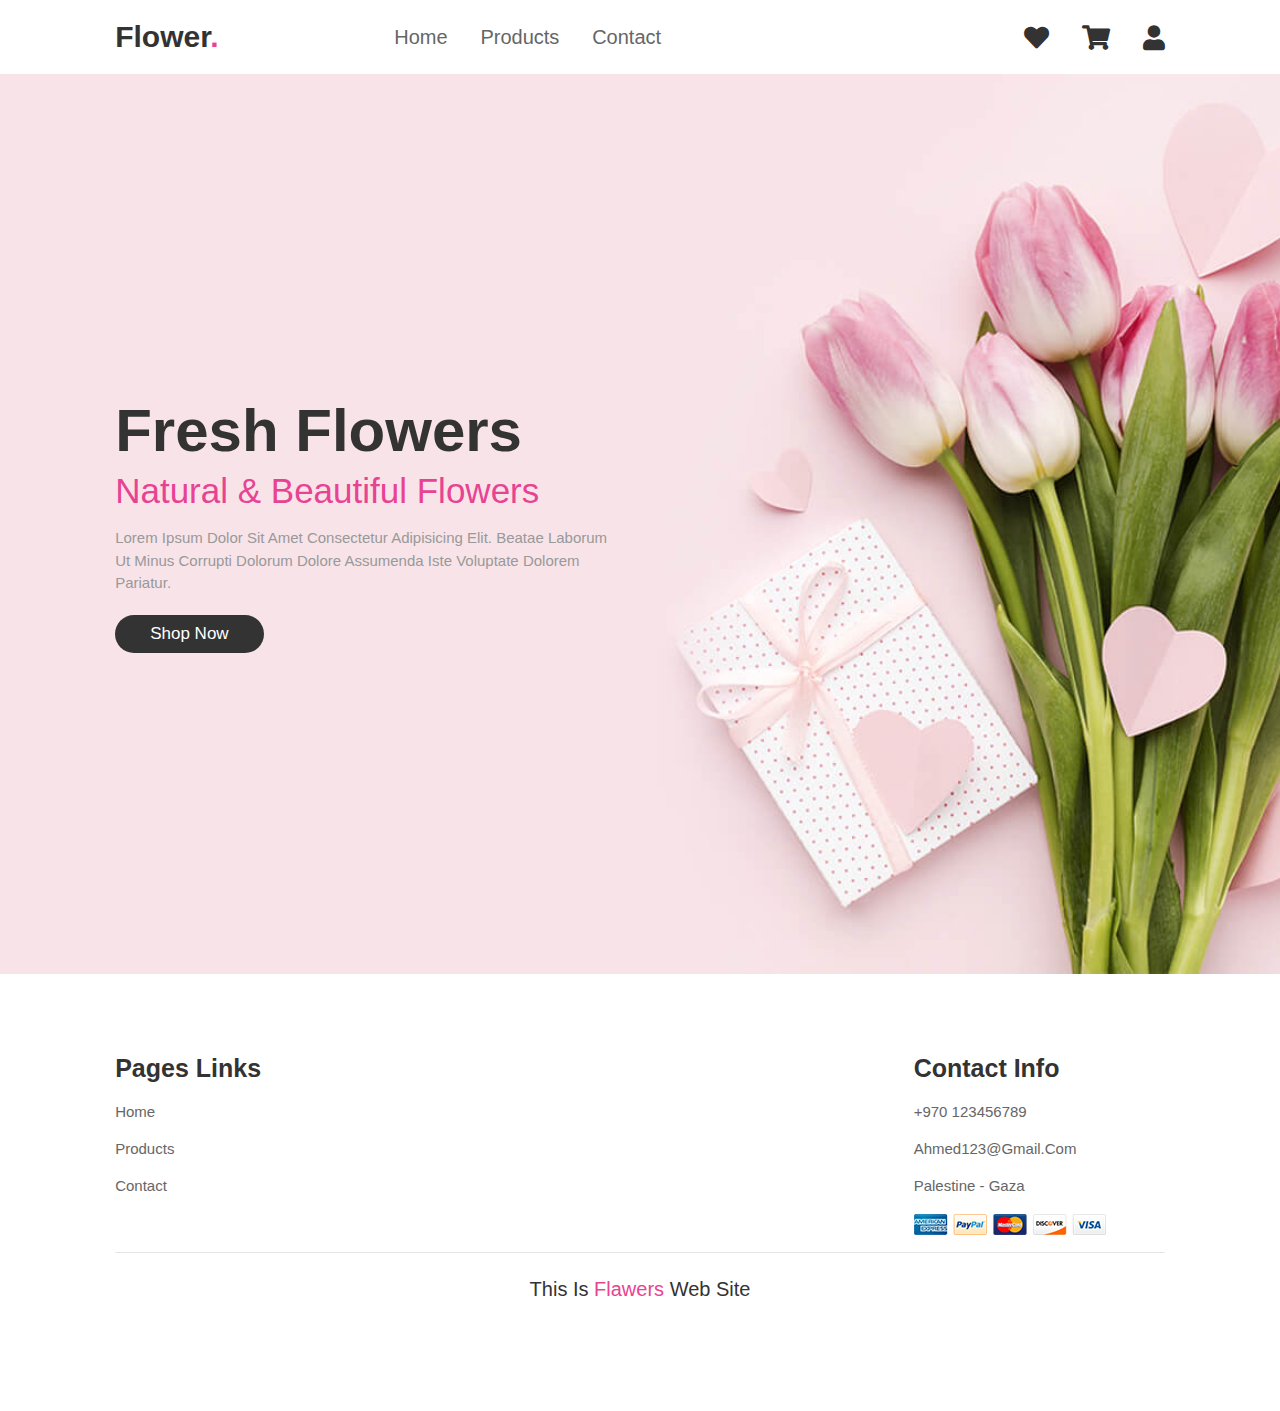
<file: index.html>
<!DOCTYPE html>
<html lang="en">
<head>
    <meta charset="UTF-8">
    <meta http-equiv="X-UA-Compatible" content="IE=edge">
    <meta name="discription" content="This Is Flower Web Site">
    <title>Flower Website Design / Home Page</title>

    <!-- font awesome cdn link  -->
    <link rel="stylesheet" href="https://cdnjs.cloudflare.com/ajax/libs/font-awesome/5.15.3/css/all.min.css">

    <!-- custom css file link  -->
    <link rel="stylesheet" href="css/style.css">

</head>
<body>

<!-- header section starts  -->

<header>

    <input type="checkbox" name="" id="toggler">
    <label for="toggler" class="fas fa-bars"></label>

    <a href="#" class="logo">flower<span>.</span></a>

    <nav class="navbar">
        <a href="#">home</a>
        <a href="products.html" id="products">products</a>
        <a href="contact.html">contact</a>
    </nav>

    <div class="icons">
        <a href="#" class="fas fa-heart"></a>
        <a href="#" class="fas fa-shopping-cart"></a>
        <a href="#" class="fas fa-user"></a>
    </div>

</header>

<!-- header section ends -->

<!-- home section starts  -->

<section class="home" id="home">

    <div class="content">
        <h3>fresh flowers</h3>
        <span> natural & beautiful flowers </span>
        <p>Lorem ipsum dolor sit amet consectetur adipisicing elit. Beatae laborum ut minus corrupti dolorum dolore assumenda iste voluptate dolorem pariatur.</p>
        <a href="#" class="btn">shop now</a>
    </div>
    
</section>

<!-- home section ends -->


<!-- footer section starts  -->

<section class="footer">

    <div class="box-container">

        <div class="box">
            <h3>pages links</h3>
            <a href="#">home</a>
            <a href="products.html" >products</a>
            <a href="contact.html">contact</a>
        </div>

        <div class="box">

        </div>

        <div class="box">

        </div>

        <div class="box">
            <h3>contact info</h3>
            <a href="#">+970 123456789</a>
            <a href="#">Ahmed123@gmail.com</a>
            <a href="#">Palestine - Gaza</a>
            <img src="images/payment.png" alt="">
        </div>

    </div>

    <div class="credit">This Is <span> Flawers </span> Web Site </div>

</section>

<!-- footer section ends -->


















    
</body>
</html>
</file>
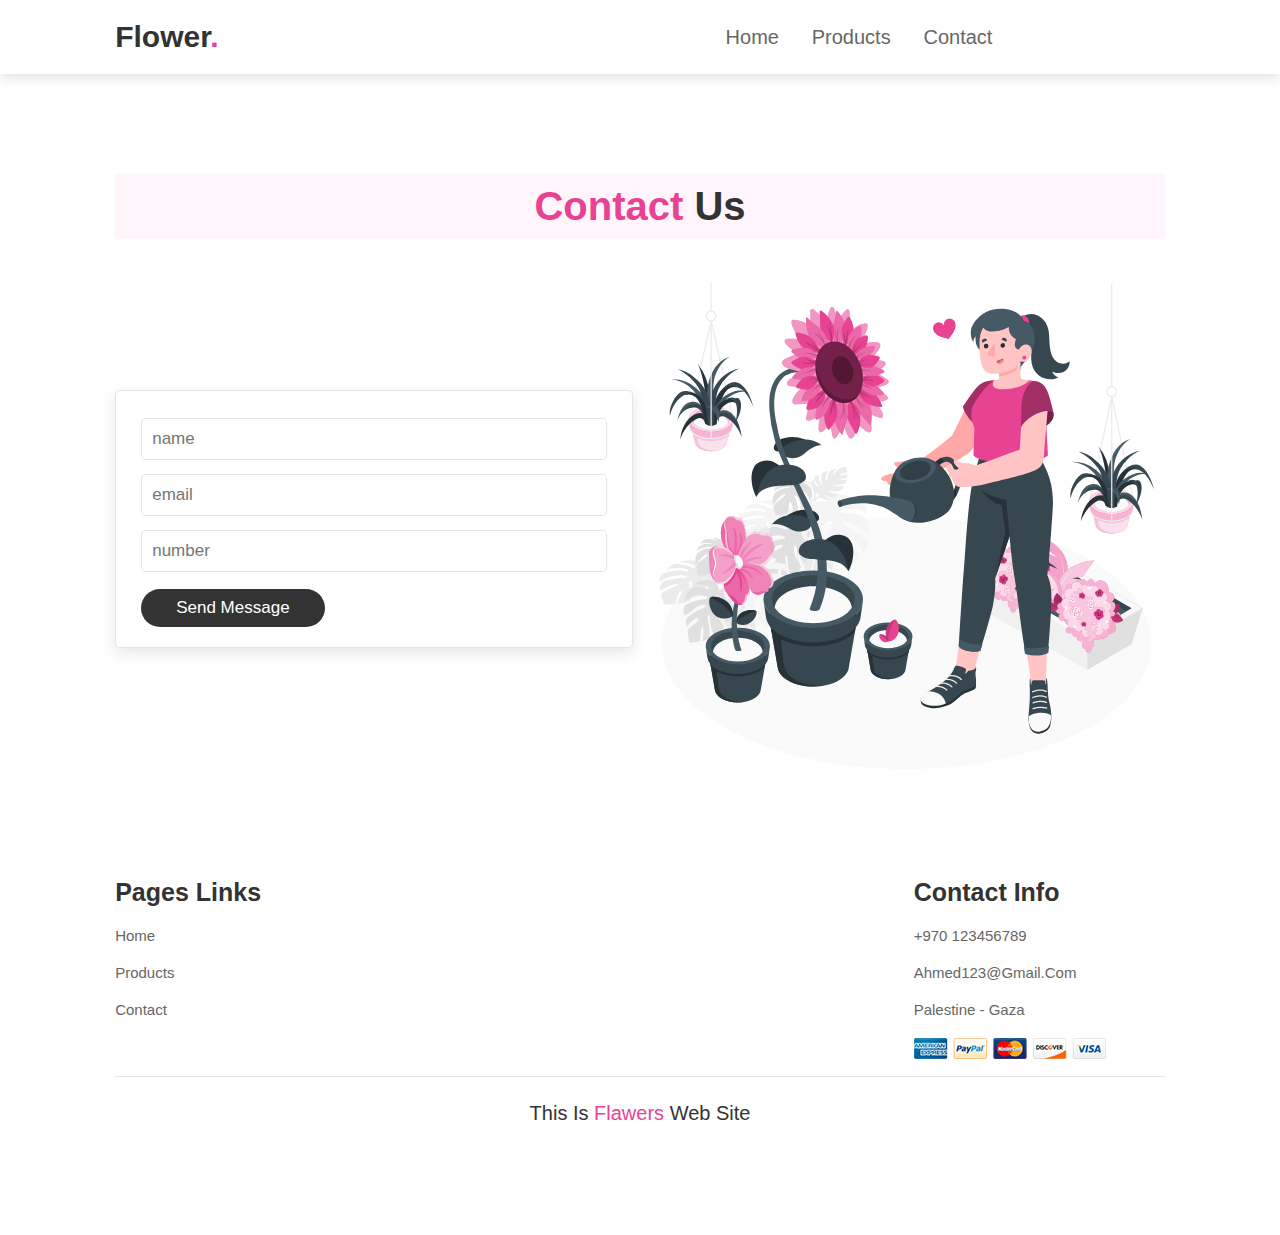
<file: contact.html>
<!DOCTYPE html>
<html lang="en">
<head>
    <meta charset="UTF-8">
    <meta http-equiv="X-UA-Compatible" content="IE=edge">
    <meta name="discription" content="This Is Flower Web Site">
    <title>Flower Website Design / Contact Page</title>

    <!-- font awesome cdn link  -->
    <link rel="stylesheet" href="https://cdnjs.cloudflare.com/ajax/libs/font-awesome/5.15.3/css/all.min.css">

    <!-- custom css file link  -->
    <link rel="stylesheet" href="css/style.css">

</head>
<body>

<!-- header section starts  -->

<header>

    <input type="checkbox" name="" id="toggler">
    <label for="toggler" class="fas fa-bars"></label>

    <a href="#" class="logo">flower<span>.</span></a>

    <nav class="navbar">
        <a href="index.html">home</a>
        <a href="products.html">products</a>
        <a href="#">contact</a>
    </nav>

    <!-- <div class="icons">
        <a href="#" class="fas fa-heart"></a>
        <a href="#" class="fas fa-shopping-cart">fgfd</a>
        <a href="#" class="fas fa-user"></a>
    </div> -->

</header>

<!-- header section ends -->

<!-- contact section starts  -->

<section class="contact" id="contact">

    <h1 class="heading"> <span> contact </span> us </h1>

    <div class="row">

        <form action="">
            <input type="text" placeholder="name" class="box">
            <input type="email" placeholder="email" class="box">
            <input type="number" placeholder="number" class="box">
           <input type="submit" value="send message" class="btn">
        </form>

        <div class="image">
             <img src="images/contact-img.svg" alt="">
        </div>

    </div>

</section>

<!-- contact section ends -->

<!-- footer section starts  -->

<section class="footer">

    <div class="box-container">

        <div class="box">
            <h3>pages links</h3>
            <a href="index.html">home</a>
            <a href="products.html">products</a>
            <a href="#">contact</a>
        </div>

        <div class="box">

        </div>

        <div class="box">

        </div>

        <div class="box">
            <h3>contact info</h3>
            <a href="#">+970 123456789</a>
            <a href="#">Ahmed123@gmail.com</a>
            <a href="#">Palestine - Gaza</a>
            <img src="images/payment.png" alt="">
        </div>

    </div>

    <div class="credit">This Is <span> Flawers </span> Web Site </div>
</section>

<!-- footer section ends -->


















    
</body>
</html>
</file>
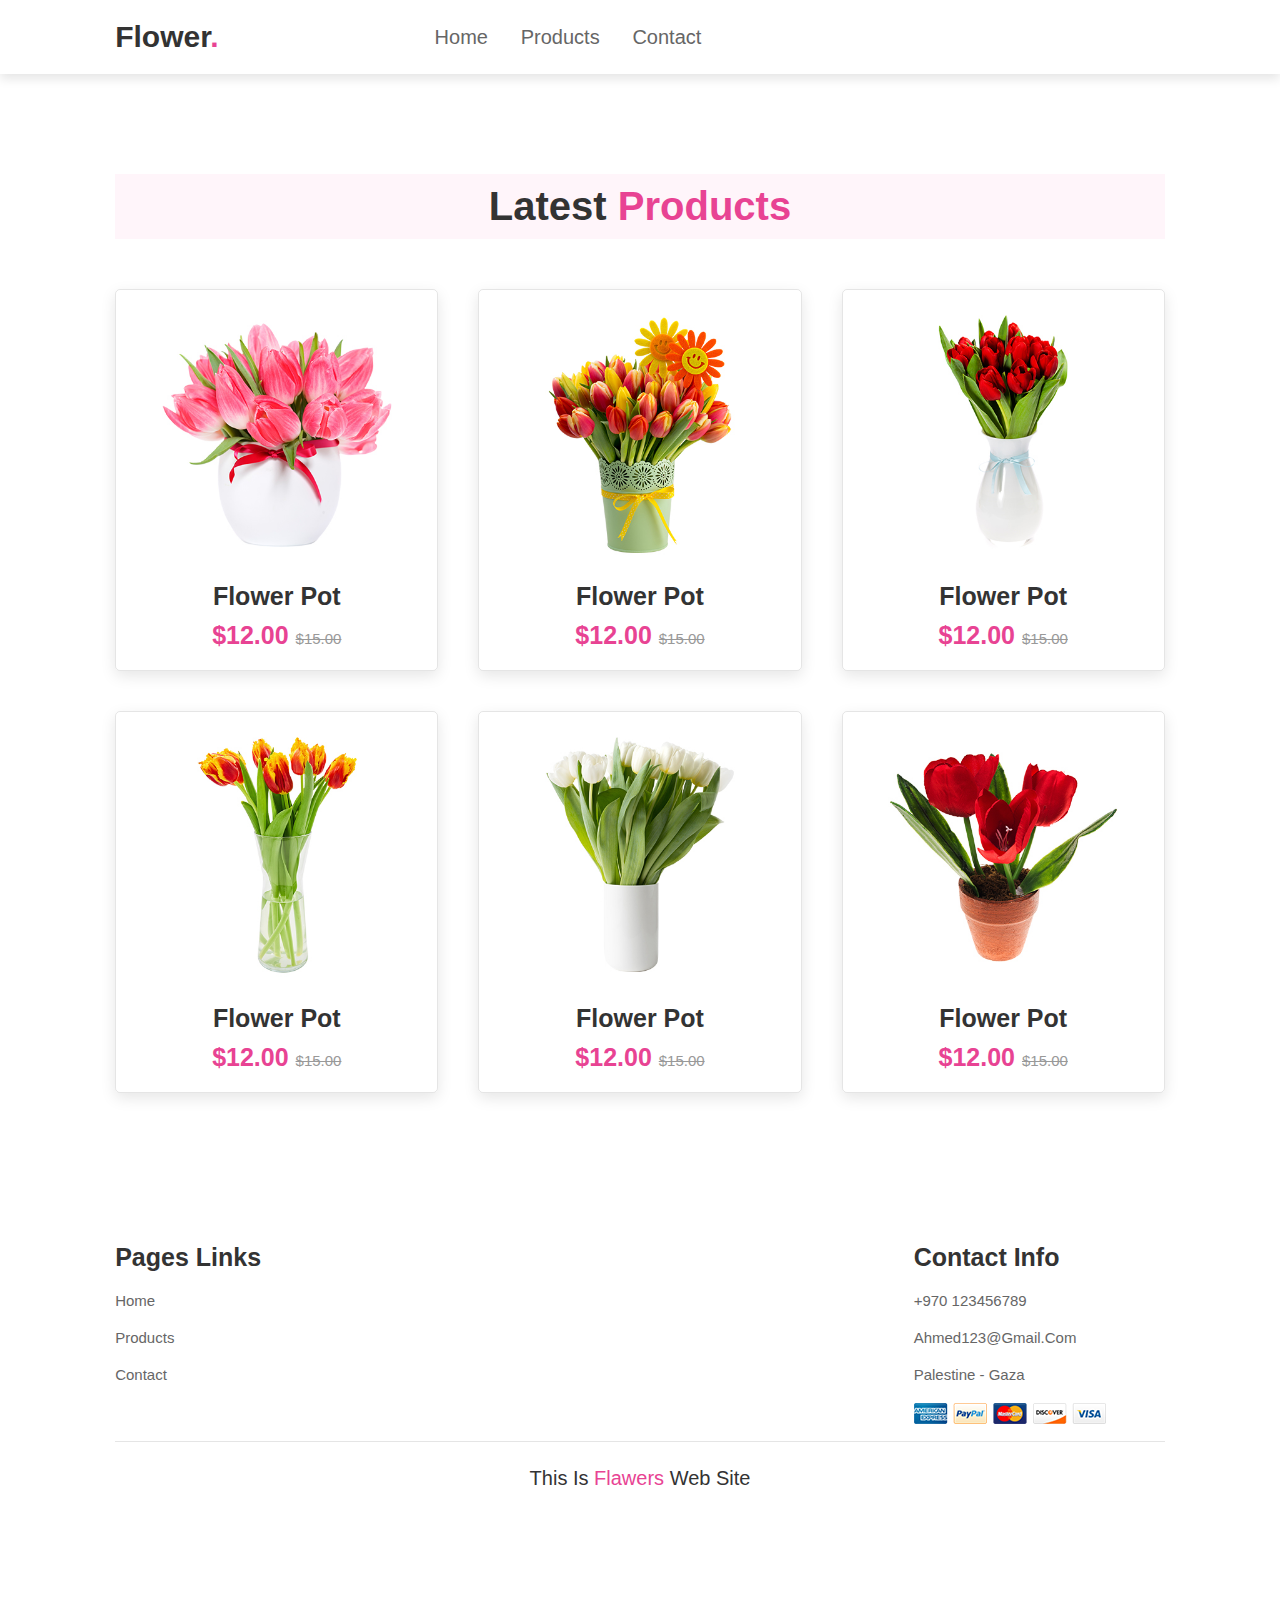
<file: products.html>
<!DOCTYPE html>
<html lang="en">
<head>
    <meta charset="UTF-8">
    <meta http-equiv="X-UA-Compatible" content="IE=edge">
    <meta name="discription" content="This Is Flower Web Site">
    <title>Flower Website Design / Prodacts Page</title>

    <!-- font awesome cdn link  -->
    <!-- <link rel="stylesheet" href="https://cdnjs.cloudflare.com/ajax/libs/font-awesome/5.15.3/css/all.min.css"> -->


    <link rel="stylesheet" href="css/style.css">

</head>
<body>


<header>

    <input type="checkbox" name="" id="toggler">
    <label for="toggler" class="fas fa-bars"></label>

    <a href="#" class="logo">flower<span>.</span></a>

    <nav class="navbar">
        <a href="index.html">home</a>
        <a href="#">products</a>
        <a href="contact.html">contact</a>
    </nav>

    <div class="icons">
        <a href="#" class="fas fa-heart"></a>
        <a href="#" class="fas fa-shopping-cart"></a>
        <a href="#" class="fas fa-user"></a>
    </div>

</header>

<!-- header section ends -->

<!-- prodcuts section starts  -->

<section class="products" id="products">

    <h1 class="heading"> latest <span>products</span> </h1>

    <div class="box-container">

        <div class="box">
            <div class="image">
                <img src="images/img-1.jpg" alt="">
                <div class="icons">
                    <a href="#" class="fas fa-heart"></a>
                    <a href="#" class="cart-btn">add to cart</a>
                    <a href="#" class="fas fa-share"></a>
                </div>
            </div>
            <div class="content">
                <h3>flower pot</h3>
                <div class="price"> $12.00 <span>$15.00</span> </div>
            </div>
        </div>

        <div class="box">
            <div class="image">
                <img src="images/img-2.jpg" alt="">
                <div class="icons">
                    <a href="#" class="fas fa-heart"></a>
                    <a href="#" class="cart-btn">add to cart</a>
                    <a href="#" class="fas fa-share"></a>
                </div>
            </div>
            <div class="content">
                <h3>flower pot</h3>
                <div class="price"> $12.00 <span>$15.00</span> </div>
            </div>
        </div>

        <div class="box">
            <div class="image">
                <img src="images/img-3.jpg" alt="">
                <div class="icons">
                    <a href="#" class="fas fa-heart"></a>
                    <a href="#" class="cart-btn">add to cart</a>
                    <a href="#" class="fas fa-share"></a>
                </div>
            </div>
            <div class="content">
                <h3>flower pot</h3>
                <div class="price"> $12.00 <span>$15.00</span> </div>
            </div>
        </div>

        <div class="box">
            <div class="image">
                <img src="images/img-4.jpg" alt="">
                <div class="icons">
                    <a href="#" class="fas fa-heart"></a>
                    <a href="#" class="cart-btn">add to cart</a>
                    <a href="#" class="fas fa-share"></a>
                </div>
            </div>
            <div class="content">
                <h3>flower pot</h3>
                <div class="price"> $12.00 <span>$15.00</span> </div>
            </div>
        </div>

        <div class="box">
            <div class="image">
                <img src="images/img-5.jpg" alt="">
                <div class="icons">
                    <a href="#" class="fas fa-heart"></a>
                    <a href="#" class="cart-btn">add to cart</a>
                    <a href="#" class="fas fa-share"></a>
                </div>
            </div>
            <div class="content">
                <h3>flower pot</h3>
                <div class="price"> $12.00 <span>$15.00</span> </div>
            </div>
        </div>

        <div class="box">
            <div class="image">
                <img src="images/img-6.jpg" alt="">
                <div class="icons">
                    <a href="#" class="fas fa-heart"></a>
                    <a href="#" class="cart-btn">add to cart</a>
                    <a href="#" class="fas fa-share"></a>
                </div>
            </div>
            <div class="content">
                <h3>flower pot</h3>
                <div class="price"> $12.00 <span>$15.00</span> </div>
            </div>
        </div>

       

     

   

    </div>

</section>

<!-- prodcuts section ends -->

<!-- footer section starts  -->

<section class="footer">

    <div class="box-container">

        <div class="box">
            <h3>pages links</h3>
            <a href="index.html">home</a>
            <a href="#">products</a>
            <a href="contact.html">contact</a>
        </div>

        <div class="box">
          
        </div>

        <div class="box">
       
        </div>

        <div class="box">
            <h3>contact info</h3>
            <a href="#">+970 123456789</a>
            <a href="#">Ahmed123@gmail.com</a>
            <a href="#">Palestine - Gaza</a>
            <img src="images/payment.png" alt="">
        </div>

    </div>

    <div class="credit">This Is <span> Flawers </span> Web Site </div>

</section>

<!-- footer section ends -->


















    
</body>
</html>
</file>
<file: css/style.css>
:root{
    --pink:#e84393;
}

*{
    margin:0; padding:0;
    box-sizing: border-box;
    font-family: Verdana, Geneva, Tahoma, sans-serif;
    outline: none; border:none;
    text-decoration: none;
    text-transform: capitalize;
    transition: .2s linear;
}

html{
    font-size: 62.5%;
    scroll-behavior: smooth;
    scroll-padding-top: 6rem;
    overflow-x: hidden;
}

section{
    padding:2rem 9%;
}

.heading{
    text-align: center;
    font-size: 4rem;
    color:#333;
    padding:1rem;
    margin:2rem 0;
    background:rgba(255, 51, 153,.05);
}

.heading span{
    color:var(--pink);
}

.btn{
    display: inline-block;
    margin-top: 1rem;
    border-radius: 5rem;
    background:#333;
    color:#fff;
    padding:.9rem 3.5rem;
    cursor: pointer;
    font-size: 1.7rem;
}

.btn:hover{
    background:var(--pink);
}

header{
  
    background:#fff;
    padding:2rem 9%;
    display: flex;
    align-items: center;
    justify-content: space-between;
    box-shadow: 0 .5rem 1rem rgba(0,0,0,.1);
}

header .logo{
    font-size: 3rem;
    color:#333;
    font-weight: bolder;
}



header .logo span{
    color:var(--pink);
}

header .navbar{
    margin-right: 15%;
    
}
header .navbar a{
    font-size: 2rem;
    padding:0 1.5rem;
    color:#666;
}

header .navbar a:hover{
    color:var(--pink);
}
header .icons a{
    font-size: 2.5rem;
    color:#333;
    margin-left: 3rem;
}

header .icons a:hover{
    color:var(--pink);
}

header #toggler{
    display: none;
}

header .fa-bars{
    font-size: 3rem;
    color:#333;
    border-radius: .5rem;
    padding:.5rem 1.5rem;
    cursor: pointer;
    border:.1rem solid rgba(0,0,0,.3);
    display: none;
}

.home{
    display: flex;
    align-items: center;
    min-height: 100vh;
    background:url(../images/home-bg.jpg) no-repeat;
    background-size: cover;
    background-position: center;
}

.home .content{
    max-width: 50rem;
}

.home .content h3{
    font-size: 6rem;
    color:#333;
}

.home .content span{
    font-size: 3.5rem;
    color:var(--pink);
    padding:1rem 0;
    line-height: 1.5;
}

.home .content p{
    font-size: 1.5rem;
    color:#999;
    padding:1rem 0;
    line-height: 1.5;
}

.products{
    margin-top: 6rem;
}
.products .box-container{
    display: flex;
    flex-wrap: wrap;
    gap:4rem;
    margin-top: 5rem;
    margin-bottom: 5rem;
}

.products .box-container .box{
    flex:1 1 30rem;
    box-shadow: 0 .5rem 1.5rem rgba(0,0,0,.1);
    border-radius: .5rem;
    border:.1rem solid rgba(0,0,0,.1);
    position: relative;    
}

.products .box-container .box .discount{
    position: absolute;
    top:1rem; left:1rem;
    padding:.7rem 1rem;
    font-size: 2rem;
    color:var(--pink);
    background:rgba(255, 51, 153,.05);
    z-index: 1;
    border-radius: .5rem;
}

.products .box-container .box .image{
    position: relative;
    text-align: center;
    padding-top: 2rem;
    overflow:hidden;
}

.products .box-container .box .image img{
    height:25rem;
}


.products .box-container .box .image .icons{
    position: absolute;
    bottom:-7rem; left:0; right:0;
    display: flex;
}

.products .box-container .box:hover .image .icons{
    bottom:0;
}

 .products .box-container .box .image .icons a{
    height: 5rem;
    padding: 1rem 2rem;
    font-size: 2rem;
    width:50%;
    background:var(--pink);
    color:#fff;
}

.products .box-container .box .image .icons .cart-btn{
    border-left: .1rem solid #fff7;
    border-right: .1rem solid #fff7;
    width:100%;
}
 .products .box-container .box .image .icons a:hover{
    background:#333;
} 

.products .box-container .box .content{
    padding:2rem;
    text-align: center;
}

.products .box-container .box .content h3{
    font-size: 2.5rem;
    color:#333;
}

.products .box-container .box .content .price{
    font-size: 2.5rem;
    color:var(--pink);
    font-weight: bolder;
    padding-top: 1rem;
}

.products .box-container .box .content .price span{
    font-size: 1.5rem;
    color:#999;
    font-weight: lighter;
    text-decoration: line-through;
}

.contact {
    margin-top: 6rem;
}
.contact .row{
    display: flex;
    flex-wrap: wrap-reverse;
    gap:1.5rem;
    align-items: center;
}

.contact .row form{
    flex:1 1 40rem;
    padding:2rem 2.5rem;
    box-shadow: 0 .5rem 1.5rem rgba(0,0,0,.1);
    border:.1rem solid rgba(0,0,0,.1);
    background: #fff;
    border-radius: .5rem;
}
 
 .contact .row .image{
    flex:1 1 40rem;
} 
.contact .row .image img{
    width: 100%;
}

.contact .row form .box{
    padding:1rem;
    font-size: 1.7rem;
    color:#333;
    text-transform: none;
    border:.1rem solid rgba(0,0,0,.1);
    border-radius: .5rem;
    margin:.7rem 0;
    width: 100%;
}

.contact .row form .box:focus{
    border-color: var(--pink);
}

.contact .row form textarea{
    height: 15rem;
    resize: none;
}

.footer {
    margin-top: 5rem;
}
.footer .box-container{
    display: flex;
    flex-wrap: wrap;
    gap:1.5rem;
}

.footer .box-container .box{
    flex:1 1 25rem;
}

.footer .box-container .box h3{
    color:#333;
    font-size: 2.5rem;
    padding:1rem 0;
}

.footer .box-container .box a{
    display: block;
    color:#666;
    font-size: 1.5rem;
    padding:1rem 0;
}

.footer .box-container .box a:hover{
    color:var(--pink);
    text-decoration: underline;
}

.footer .box-container .box  img{
    margin-top: 1rem;
}

.footer .credit{
    text-align: center;
    padding:1.5rem;
    margin-top: 1.5rem;
    padding-top: 2.5rem;
    font-size: 2rem;
    color:#333;
    border-top: .1rem solid rgba(0,0,0,.1);
    padding-bottom: 9rem;
}

.footer .credit span{
    color:var(--pink);
}















/* media */
@media (max-width:991px){
    
    html{
        font-size: 55%;
    }

    header{
        padding:2rem;
    }

    section{
        padding:2rem;
    }

    .home{
        background-position: left;
    }

}

@media (max-width:768px){

    header .fa-bars{
        display: block;
    }

    header .navbar{
        position:absolute;
        top:100%; left:0; right:0;
        background:#eee;
        border-top: .1rem solid rgba(0,0,0,.1);
        clip-path: polygon(0 0, 100% 0, 100% 0, 0 0);
    }

    header #toggler:checked ~ .navbar{
        clip-path:polygon(0 0, 100% 0, 100% 100%, 0% 100%);
    }

    header .navbar a{
        margin:1.5rem;
        padding:1.5rem;
        background:#fff;
        border:.1rem solid rgba(0,0,0,.1);
        display: block;
    }

    .home .content h3{
        font-size: 5rem;
    }

    .home .content span{
        font-size: 2.5rem;
    }

 
    
}

@media (max-width:450px){
    
    html{
        font-size: 50%;
    }

    .heading{
        font-size: 3rem;
    }

}
</file>
